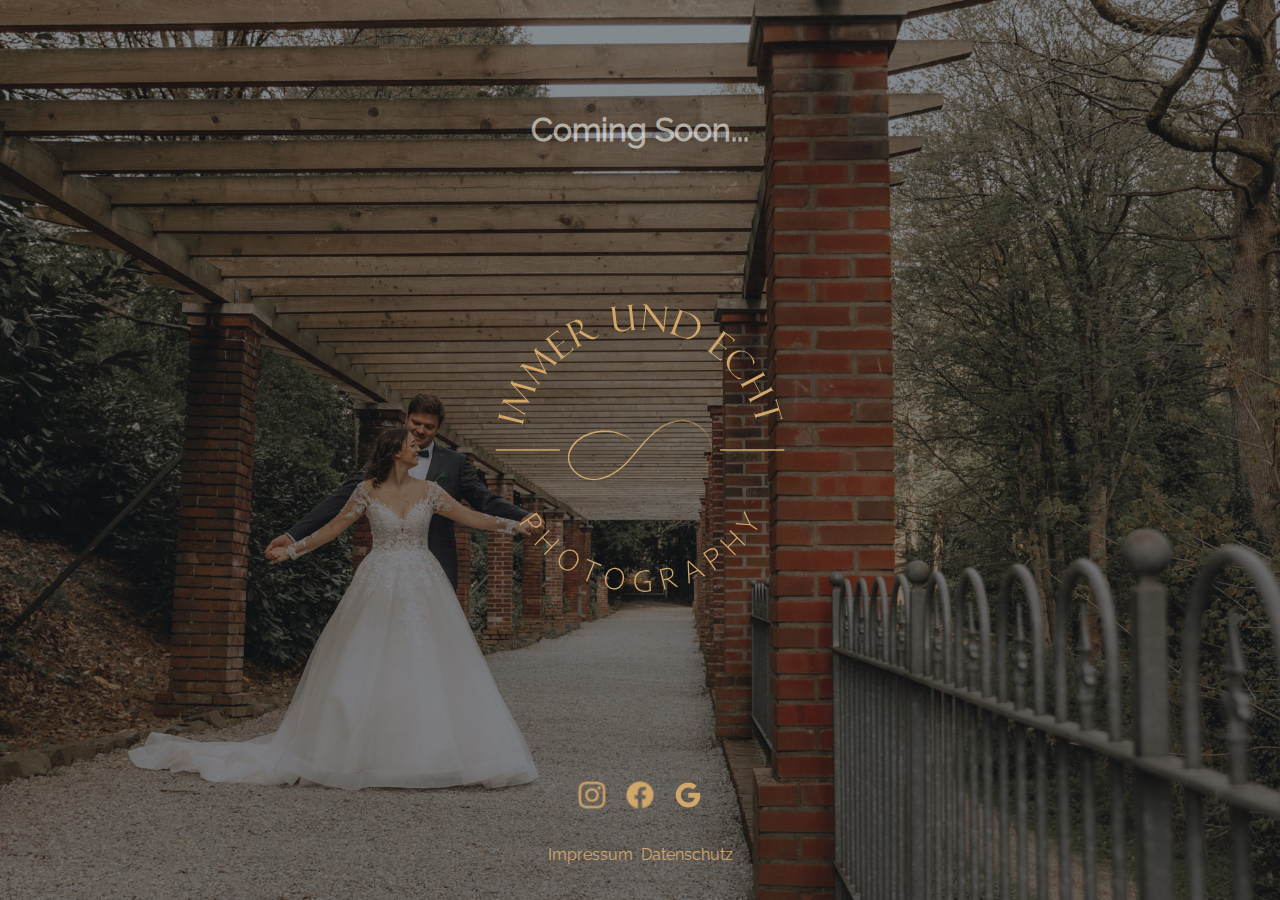
<file: index.html>
<!DOCTYPE html>
<html lang="de">
  <head>
    <meta charset="UTF-8" />
    <meta name="viewport" content="width=device-width, initial-scale=1.0" />
    <link rel="icon" type="image/x-icon" href="images/logo-transparent.png" />
    <title>Immer Und Echt</title>
    <style>
      @font-face {
        font-family: "Raleway";
        src: url("fonts/static/Raleway-Regular.ttf") format("truetype");
        font-weight: normal;
        font-style: normal;
      }
      :root {
        --bg-color: rgb(26, 33, 37);
      }

      * {
        box-sizing: border-box;
      }
      html,
      body {
        height: 100vh;
        margin: 0;
        background-color: var(--bg-color);
        font-family: system-ui, -apple-system, "Segoe UI", Roboto,
          "Helvetica Neue", Arial;
      }

      ::-webkit-scrollbar {
        display: none;
      }

      .image-container {
        position: relative;
        width: 100%;
        min-height: 100vh;
        overflow: hidden;
      }

      .bg-image {
        position: absolute;
        inset: 0;
        width: 100%;
        height: 100%;
        object-fit: cover;
        object-position: center center;
        display: block;
        z-index: 0;
        opacity: 0.5;
        pointer-events: none;
      }

      .logo {
        position: absolute;
        left: 50%;
        top: 50%;
        transform: translate(-50%, -50%);
        z-index: 2;
        width: 400px;
        height: auto;
        display: block;
      }

      .socials {
        position: absolute;
        left: 50%;
        bottom: 10%;
        transform: translateX(-50%);
        z-index: 2;
        display: flex;
        gap: 20px;
        align-items: center;
        justify-content: center;
      }

      .socials a {
        display: inline-block;
        text-decoration: none;
      }

      .socials a img {
        width: 30px;
        height: 30px;
        display: block;
        transition: transform 0.15s ease, filter 0.15s ease;
        will-change: transform;
      }

      .socials a img:hover,
      .socials a img:focus {
        transform: scale(1.4);
        filter: drop-shadow(0 6px 18px rgba(0, 0, 0, 0.35));
      }

      .footer {
        position: absolute;
        left: 50%;
        bottom: 4%;
        transform: translateX(-50%);
        z-index: 2;
        display: flex;
        flex-direction: row;
        align-items: center;
        justify-content: center;
        column-gap: 8px;
      }
      .footer a {
        text-decoration: none;
        color: rgb(210, 167, 106);
        font-family: "Raleway", Arial, "Times New Roman";
      }
      .footer a:hover {
        text-decoration: underline;
      }
      .headline {
        color: rgb(250, 246, 239);
        font-family: "Raleway", arial, "Times New Roman";
        position: absolute;
        left: 50%;
        top: 10%;
        transform: translateX(-50%);
        opacity: 0.6;
      }

      /* Responsive Design */

      /* Mobile */
      @media (max-width: 500px) {
        .bg-image {
          object-position: 10% center;
        }
        .logo {
          top: 5%;
          left: 50%;
          transform: translateX(-50%); /* nur horizontal zentrieren */
          width: 200px; /* feste kleinere Größe für Mobile */
        }
        .socials {
          bottom: 4%;
          gap: 12px;
          transform: translateX(-50%);
        }
        .socials a img {
          transform: scale(0.6);
        }
        .socials a img:hover {
          transform: scale(0.8);
        }
        .footer {
          bottom: 1%;
          font-size: 12px;
        }
        .headline {
          top: 60%;
          font-size: 24px;
        }
      }

      /* Mobile groß / kleine Tablets */
      @media (min-width: 501px) and (max-width: 600px) {
        .bg-image {
          object-position: 0% center;
        }
        .logo {
          top: 5%;
          left: 50%;
          transform: translateX(-50%);
          width: 230px;
        }
        .socials {
          bottom: 4%;
          gap: 12px;
          transform: translateX(-50%);
        }
        .socials a img {
          transform: scale(0.7);
        }
        .socials a img:hover {
          transform: scale(0.9);
        }
        .footer {
          bottom: 1%;
          font-size: 12px;
        }
        .headline {
          top: 60%;
          font-size: 26px;
        }
      }
      /* Tablets */
      @media (min-width: 601px) and (max-width: 768px) {
        .bg-image {
          object-position: 30% center;
        }
        .logo {
          top: 5%;
          left: 50%;
          transform: translateX(-50%);
          width: 250px;
        }
        .socials {
          bottom: 8%;
          gap: 15px;
          transform: translateX(-50%);
        }
        .socials a img {
          transform: scale(0.8);
        }
        .socials a img:hover {
          transform: scale(1);
        }
        .footer {
          bottom: 3%;
          font-size: 14px;
        }
        .headline {
          top: 60%;
          font-size: 30px;
        }
      }

      /* Kleine Laptops */
      @media (min-width: 769px) and (max-width: 1024px) {
        .logo {
          width: 300px;
        }
        .socials {
          bottom: 8%;
          gap: 15px;
          transform: translateX(-50%);
        }
        .socials a img {
          transform: scale(0.9);
        }
        .socials a img:hover {
          transform: scale(1.1);
        }
        .footer {
          bottom: 3%;
          font-size: 14px;
        }
        .headline {
          top: 12%;
        }
      }

      /* Standard-Desktop */
      @media (min-width: 1025px) and (max-width: 1280px) {
        .logo {
          width: 350px;
        }
        .socials {
          bottom: 10%;
          gap: 18px;
          transform: translateX(-50%);
        }
        .socials a img {
          transform: scale(0.9);
        }
        .socials a img:hover {
          transform: scale(1.1);
        }
      }

      /* Große Bildschirme */
      @media (min-width: 1281px) {
        .logo {
          width: 400px;
        }
        .socials {
          bottom: 10%;
          gap: 20px;
          transform: translateX(-50%);
        }
        .socials a img {
          transform: scale(0.9);
        }
        .socials a img:hover {
          transform: scale(1.1);
        }
      }
    </style>
  </head>

  <body>
    <div class="image-container" role="region" aria-label="Hero section">
      <img class="bg-image" src="images/bg-image.jpg" alt="Hintergrundbild" />
      <h1 class="headline">Coming Soon...</h1>
      <img
        class="logo"
        src="images/logo-transparent.svg"
        alt="Immer Und Echt Logo"
      />

      <nav class="socials" aria-label="Social media links">
        <a
          href="https://www.instagram.com/immer.und.echt.photography?igsh=MWlramE5d2JsdWh0cw%3D%3D&utm_source=qr"
          target="_blank"
          rel="noopener noreferrer"
          aria-label="Instagram"
        >
          <img src="images/instagram-icon.png" alt="Instagram" />
        </a>
        <a
          href="https://www.facebook.com/share/1CoVDLjKvb/?mibextid=wwXIfr"
          target="_blank"
          rel="noopener noreferrer"
          aria-label="Facebook"
        >
          <img src="images/facebook-icon.png" alt="Facebook" />
        </a>
        <a
          href="https://share.google/973S0k8PbVc0fRdtN"
          target="_blank"
          rel="noopener noreferrer"
          aria-label="Google"
        >
          <img src="images/google-icon.png" alt="Google" />
        </a>
      </nav>
      <div class="footer">
        <a href="#">Impressum</a>
        <a href="#">Datenschutz</a>
      </div>
    </div>
  </body>
</html>
</file>
